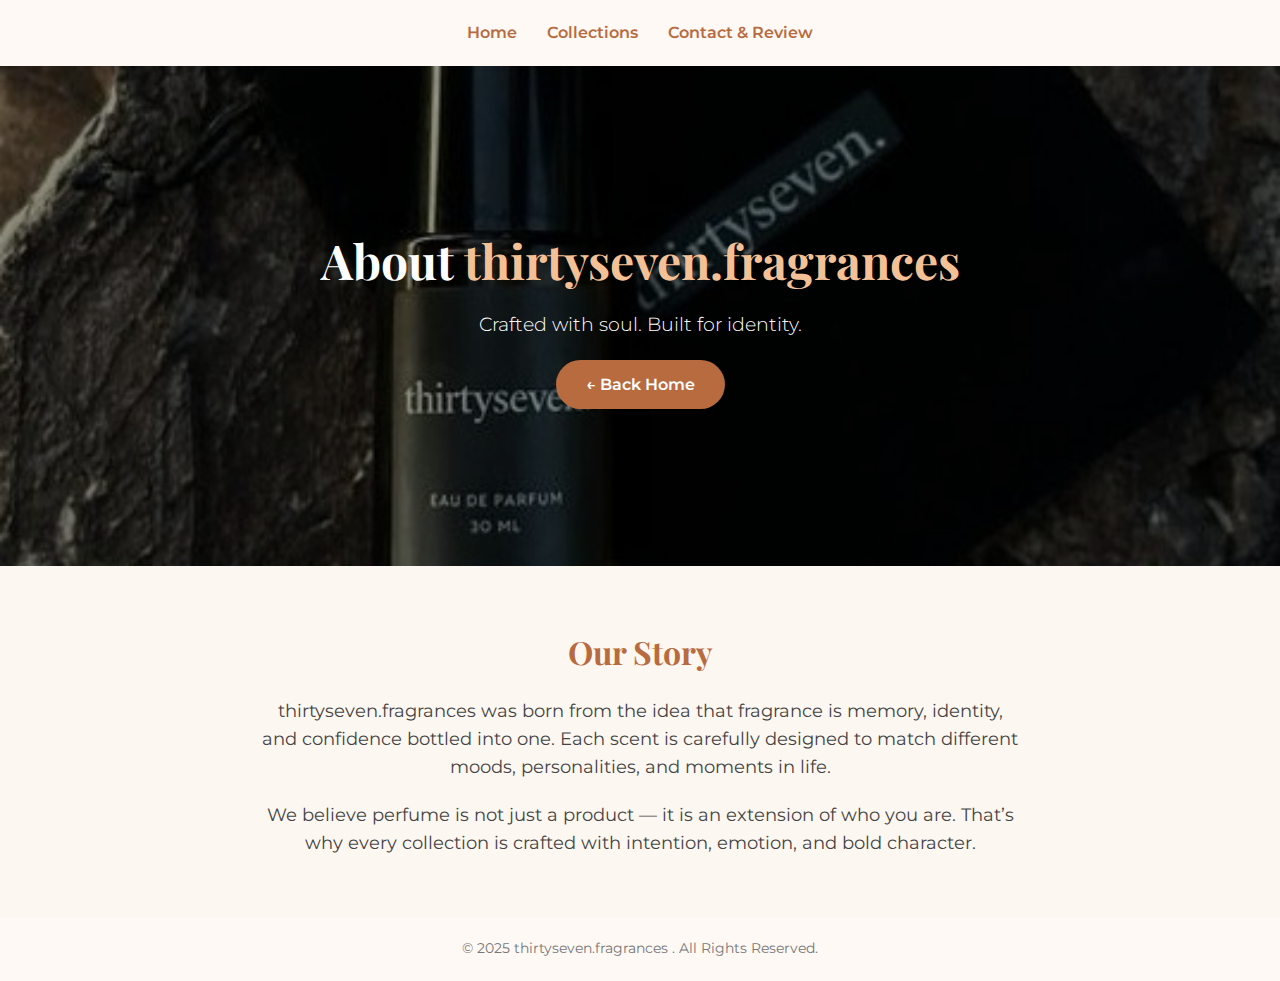
<file: 37/about.html>
<!DOCTYPE html>
<html lang="en">
<head>
<meta charset="UTF-8">
<meta name="viewport" content="width=device-width, initial-scale=1.0">
<title>About Us | thirtyseven.fragrances</title>
<link href="https://fonts.googleapis.com/css2?family=Playfair+Display:wght@400;700&family=Montserrat:wght@300;400;600&display=swap" rel="stylesheet">
<style>
/* ---------- Reset & Global ---------- */
* {
  margin: 0;
  padding: 0;
  box-sizing: border-box;
}
body {
  font-family: 'Montserrat', sans-serif;
  line-height: 1.6;
  background: #fdf7f2;
  color: #2c2c2c;
}

/* ---------- Quick Nav ---------- */
.quick-nav {
  display: flex;
  justify-content: center;
  gap: 30px;
  padding: 20px 0;
  background: #fff9f5;
  box-shadow: 0 2px 6px rgba(0,0,0,0.1);
}
.quick-nav a {
  text-decoration: none;
  color: #b86b3f;
  font-weight: 600;
  transition: 0.3s;
}
.quick-nav a:hover {
  color: #8c4f2c;
  transform: scale(1.05);
}

/* ---------- HERO ---------- */
.hero {
  position: relative;
  height: 500px;
  display: flex;
  align-items: center;
  justify-content: center;
  text-align: center;
  background: url('about.JPG') no-repeat center center/cover;
}
.hero-overlay {
  position: absolute;
  top:0; left:0; right:0; bottom:0;
  background: rgba(0,0,0,0.4);
}
.hero-content {
  position: relative;
  color: #fff;
  z-index: 1;
}
.hero-content h1 {
  font-family: 'Playfair Display', serif;
  font-size: 3rem;
  margin-bottom: 10px;
}
.hero-content h1 span {
  color: #f4c095;
}
.hero-content p {
  font-size: 1.2rem;
  font-weight: 300;
  margin-bottom: 20px;
}
.hero-content .btn {
  background: #b86b3f;
  color: #fff;
  padding: 12px 30px;
  border-radius: 50px;
  font-weight: 600;
  text-decoration: none;
  transition: all 0.3s ease;
}
.hero-content .btn:hover {
  background: #8c4f2c;
  transform: translateY(-3px);
  box-shadow: 0 5px 15px rgba(0,0,0,0.2);
}

/* ---------- About Section ---------- */
.section-card {
  max-width: 800px;
  margin: 60px auto;
  padding: 0 20px;
  text-align: center;
}
.section-card h2 {
  font-family: 'Playfair Display', serif;
  font-size: 2rem;
  margin-bottom: 20px;
  color: #b86b3f;
}
.section-card p {
  font-size: 1.1rem;
  margin-bottom: 20px;
  color: #444;
}

/* ---------- Button ---------- */
.btn {
  display: inline-block;
  text-decoration: none;
  background: #b86b3f;
  color: #fff;
  padding: 12px 30px;
  border-radius: 50px;
  transition: all 0.3s ease;
  font-weight: 600;
}
.btn:hover {
  background: #8c4f2c;
  transform: translateY(-3px);
  box-shadow: 0 5px 15px rgba(0,0,0,0.2);
}

/* ---------- Footer ---------- */
.footer {
  background: #fff9f5;
  text-align: center;
  padding: 20px 0;
  margin-top: 60px;
  font-size: 0.9rem;
  color: #777;
}
</style>
</head>
<body>

<div class="quick-nav">
  <a href="index.html">Home</a>
  <a href="collections.html">Collections</a>
  <a href="contact.html">Contact & Review</a>
</div>

<!-- HERO -->
<section class="hero">
  <div class="hero-overlay"></div>
  <div class="hero-content">
    <h1>About <span>thirtyseven.fragrances</span></h1>
    <p>Crafted with soul. Built for identity.</p>
    <a href="index.html" class="btn">← Back Home</a>
  </div>
</section>

<!-- ABOUT US -->
<section class="about">
  <div class="section-card">
    <h2>Our Story</h2>
    <p>
      thirtyseven.fragrances was born from the idea that fragrance is memory, identity,
      and confidence bottled into one. Each scent is carefully designed to match
      different moods, personalities, and moments in life.
    </p>
    <p>
      We believe perfume is not just a product — it is an extension of who you are.
      That’s why every collection is crafted with intention, emotion, and bold character.
    </p>
  </div>
</section>

<footer class="footer">
  <p>© 2025 thirtyseven.fragrances . All Rights Reserved.</p>
</footer>

</body>
</html>
</file>
